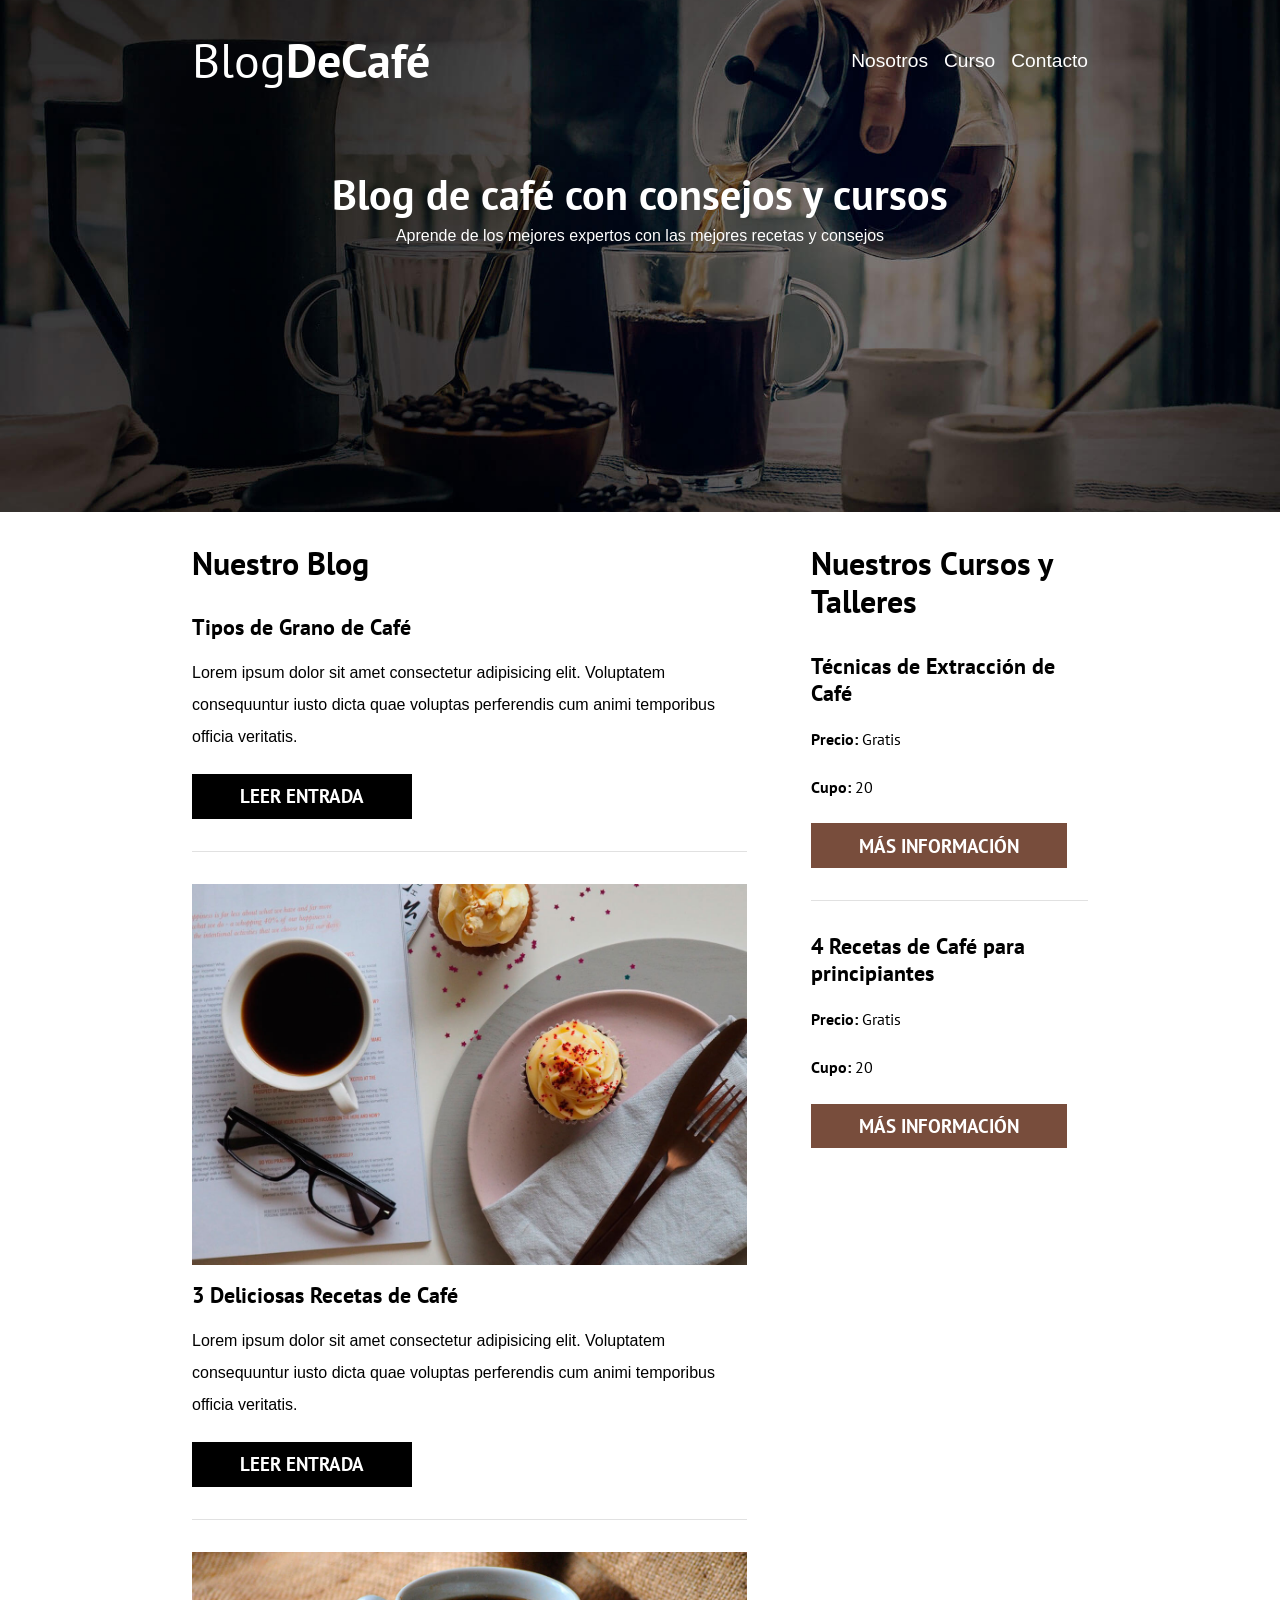
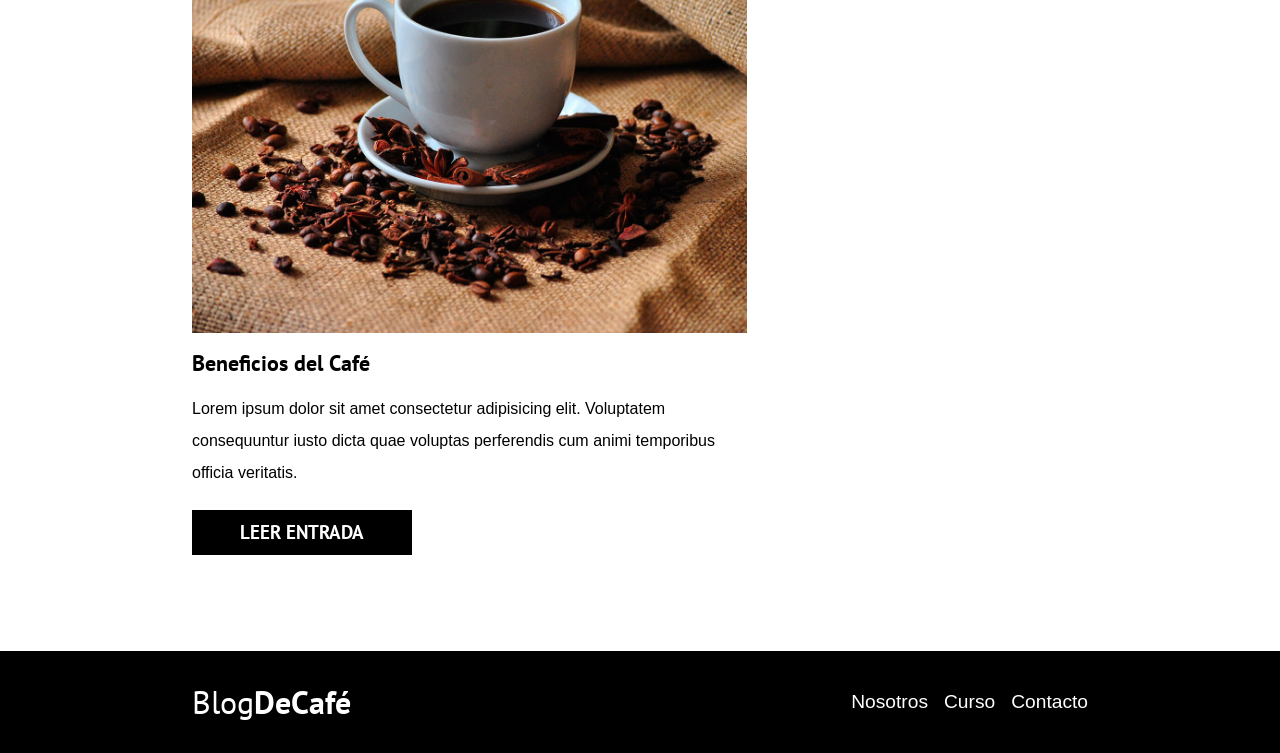
<file: index.html>
<!DOCTYPE html>
<html lang="en">
<head>
    <meta charset="UTF-8">
    <meta name="viewport" content="width=device-width, initial-scale=1.0">
    <title>Blog de Café</title>
    <!-- PREFETCH ES PARA CARGAR LA PÁGINA QUE NOSOSTROS ESPERAMOS QUE EL USUARIO VISITARÁ EN SEGUIDA -->
    <link rel="prefetch" href="nosotros.html" as="document"> 
    <meta name="description" content="Página web de blog de café">
    
    


<!-- PRELOAD -->
<!-- EN PRELOAD SE CARGA TODO LO QUE OCUPAMOS QUE CARGUE LO ANTES POSIBLE -->

    <link rel="preload" href="css/normalize.css" as="style">
    <link rel="stylesheet" href="css/normalize.css">

    <link rel="preload" href="css/style.css" as="style">
    <link rel="stylesheet" href="css/style.css">

    <link rel="preload" href="https://fonts.googleapis.com/css2?family=Playfair+Display:ital,wght@0,400..900;1,400..900&display=swap" crossorigin="crossorigin" as="font">
    <link href="https://fonts.googleapis.com/css2?family=Playfair+Display:ital,wght@0,400..900;1,400..900&display=swap" rel="stylesheet">

    <link rel="preload" href="https://fonts.googleapis.com/css2?family=PT+Sans:ital,wght@0,400;0,700;1,400;1,700&display=swap" crossorigin="crossorigin" as="font">
    <link href="https://fonts.googleapis.com/css2?family=PT+Sans:ital,wght@0,400;0,700;1,400;1,700&display=swap" rel="stylesheet">

    <!-- PODEMOS CARGAR LO QUE QUERAMOS, IMAGENES, TEXTO, VIDEOS, ETC -->

    <!-- <link rel="preload" href="./blogdecafe_inicio/img/blog1.jpg" as="image"> -->
    








</head>
<body>
    
    <header class="header">

        <div class="contenedor">
            <div class="barra">
                <a href="index.html" class="logo">
                    <h1 class="logo__nombre  no-margin centrar-texto">Blog<span class="logo__bold">DeCafé</span></h1>
                </a>

                <nav class="navegacion">
                    <a href="nosotros.html" class="navegacion__enlace">Nosotros</a>
                    <a href="cursos.html" class="navegacion__enlace">Curso</a>
                    <a href="contacto.html" class="navegacion__enlace">Contacto</a>
                </nav>
            </div>
        </div>

        <div class="header__texto">
            <h2 class="no-margin">Blog de café con consejos y cursos</h2>
            <p class="no-margin">Aprende de los mejores expertos con las mejores recetas y consejos</p>
        </div>

    </header> 

    <div class="contenedor contenido-principal">

        <main class="blog">
            <h3>Nuestro Blog</h3>

            <article class="entrada">
                <div class="entrada__imagen">

                    <picture>
                        <!-- lo de a continuacion es para bajarle el peso a las imagenes, haciendolas con el tipo de archivo webp -->
                        <source srcset="/blogdecafe_inicio/img/blog1.webp" type="image/webp">
                        <!-- <img loading="lazy" src="./blogdecafe_inicio/img/blog1.jpg" alt="imagen blog"> -->
                    <!-- EL LOADIN LAZY ES PARA QUE DESCARGUE ESE CONTENIDO CUANDO LLEGUE A EL -->

                    </picture>

                    
                </div>

                <div class="entrada__contenido">
                    <h4 class="no-margin">Tipos de Grano de Café</h4>
                    <p>Lorem ipsum dolor sit amet consectetur adipisicing elit. Voluptatem consequuntur iusto dicta quae voluptas perferendis cum animi temporibus officia veritatis.</p>

                    <a href="entrada.html" class="boton boton--primario">Leer Entrada</a>
                </div>

            </article>

            <article class="entrada">
                <div class="entrada__imagen">
                    <img loading="lazy" src="blogdecafe_inicio/img/blog2.jpg" alt="imagen blog">
                </div>

                <div class="entrada__contenido">
                    <h4 class="no-margin">3 Deliciosas Recetas de Café</h4>
                    <p>Lorem ipsum dolor sit amet consectetur adipisicing elit. Voluptatem consequuntur iusto dicta quae voluptas perferendis cum animi temporibus officia veritatis.</p>

                    <a href="entrada.html" class="boton boton--primario">Leer Entrada</a>
                </div>

            </article>

            <article class="entrada">
                <div class="entrada__imagen">
                    <img loading="lazy" src="blogdecafe_inicio/img/blog3.jpg" alt="imagen blog">
                </div>

                <div class="entrada__contenido">
                    <h4 class="no-margin">Beneficios del Café</h4>
                    <p>Lorem ipsum dolor sit amet consectetur adipisicing elit. Voluptatem consequuntur iusto dicta quae voluptas perferendis cum animi temporibus officia veritatis.</p>

                    <a href="entrada.html" class="boton boton--primario">Leer Entrada</a>
                </div>

            </article>

        </main>

        <aside class="sidebar">
            <h3>Nuestros Cursos y Talleres</h3>

            <ul class="cursos no-padding">
                <li class="widget-curso">
                    <h4 class="no-margin">Técnicas de Extracción de Café</h4>
                    <p class="widget-curso__label">Precio: <span class="widget-curso__info">Gratis</span></p>
                    <p class="widget-curso__label">Cupo: <span class="widget-curso__info">20</span></p>
                    <a href="entrada.html" class="boton boton--secundario">Más Información</a>
                </li>


                <li class="widget-curso">
                    <h4 class="no-margin">4 Recetas de Café para principiantes</h4>
                    <p class="widget-curso__label">Precio: <span class="widget-curso__info">Gratis</span></p>
                    <p class="widget-curso__label">Cupo: <span class="widget-curso__info">20</span></p>
                    <a href="entrada.html" class="boton boton--secundario">Más Información</a>
                </li>
                
            </ul>

        </aside>

    </div>

    <footer class="footer">

        <div class="contenedor barra">
            <a href="index.html" class="logo">
                <h3 class="logo__nombre  no-margin centrar-texto">Blog<span class="logo__bold">DeCafé</span></h3>
            </a>

            <nav class="navegacion">
                <a href="nosotros.html" class="navegacion__enlace">Nosotros</a>
                <a href="cursos.html" class="navegacion__enlace">Curso</a>
                <a href="contacto.html" class="navegacion__enlace">Contacto</a>
            </nav>
        </div>


    </footer>
    
    <script src="js/modernizr.js"></script>
    
</body>
</html>
</file>
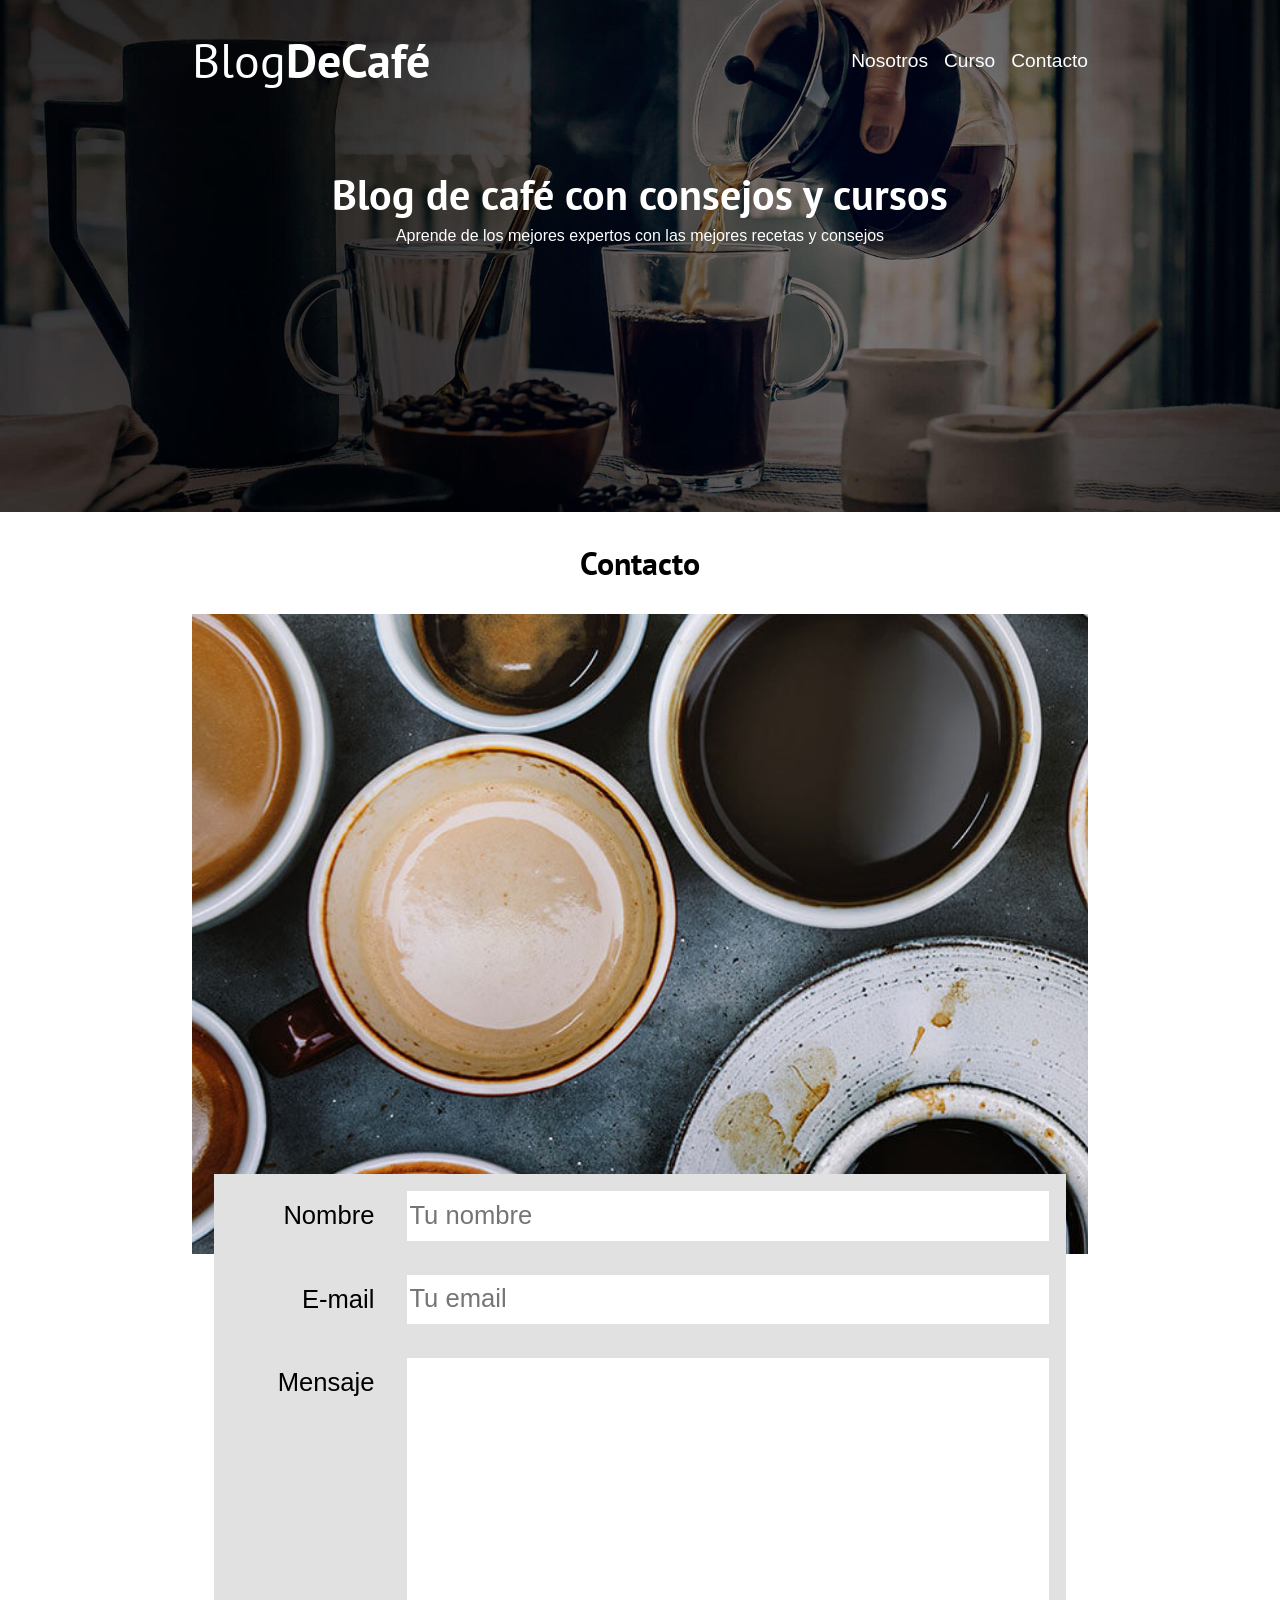
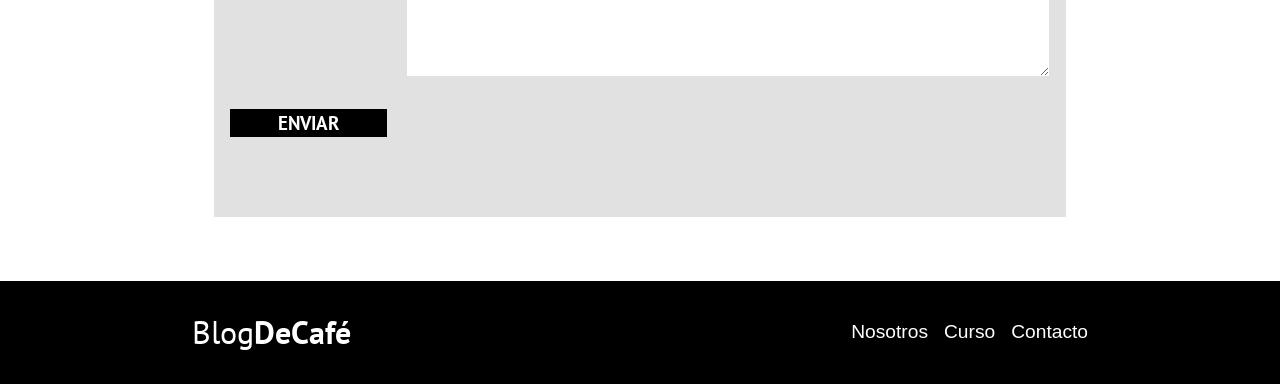
<file: contacto.html>
<!DOCTYPE html>
<html lang="en">
    <head>
        <meta charset="UTF-8">
        <meta name="viewport" content="width=device-width, initial-scale=1.0">
        <title>Blog de Café</title>
        <link rel="stylesheet" href="css/normalize.css">
        <link rel="stylesheet" href="css/style.css">
        <link
            href="https://fonts.googleapis.com/css2?family=Playfair+Display:ital,wght@0,400..900;1,400..900&display=swap"
            rel="stylesheet">
        <link
            href="https://fonts.googleapis.com/css2?family=PT+Sans:ital,wght@0,400;0,700;1,400;1,700&display=swap"
            rel="stylesheet">
    </head>
    <body>

        <header class="header">

            <div class="contenedor">
                <div class="barra">
                    <a href="index.html" class="logo">
                        <h1
                            class="logo__nombre  no-margin centrar-texto">Blog<span
                                class="logo__bold">DeCafé</span></h1>
                    </a>

                    <nav class="navegacion">
                        <a href="nosotros.html"
                            class="navegacion__enlace">Nosotros</a>
                        <a href="cursos.html"
                            class="navegacion__enlace">Curso</a>
                        <a href="contacto.html"
                            class="navegacion__enlace">Contacto</a>
                    </nav>
                </div>
            </div>

            <div class="header__texto">
                <h2 class="no-margin">Blog de café con consejos y cursos</h2>
                <p class="no-margin">Aprende de los mejores expertos con las
                    mejores recetas y consejos</p>
            </div>

        </header>

        <main class="contenedor">

            <h3 class="centrar-texto">Contacto</h3>

            <div class="contacto-bg">

            </div>

            <form class="formulario">
                <div class="campo">

                    <label class="campo__label" for="nombre">Nombre</label>
                    <input class="campo__field" type="text"
                        placeholder="Tu nombre" id="nombre">
                </div>

                <div class="campo">

                    <label class="campo__label" for="email">E-mail</label>
                    <input class="campo__field" type="email"
                        placeholder="Tu email" id="email">
                </div>

                <div class="campo">

                    <label class="campo__label campo__field--textarea"
                        for="mensaje">Mensaje</label>
                    <textarea class="campo__field" name
                        id="mensaje"></textarea>
                </div>

                <div class="campo">
                    <input type="submit" value="Enviar"
                        class="boton boton--primario">
                </div>

            </form>

        </main>

        <footer class="footer">

            <div class="contenedor barra">
                <a href="index.html" class="logo">
                    <h3 class="logo__nombre  no-margin centrar-texto">Blog<span
                            class="logo__bold">DeCafé</span></h3>
                </a>

                <nav class="navegacion">
                    <a href="nosotros.html"
                        class="navegacion__enlace">Nosotros</a>
                    <a href="cursos.html" class="navegacion__enlace">Curso</a>
                    <a href="contacto.html"
                        class="navegacion__enlace">Contacto</a>
                </nav>
            </div>

        </footer>

    </body>
</html>
</file>
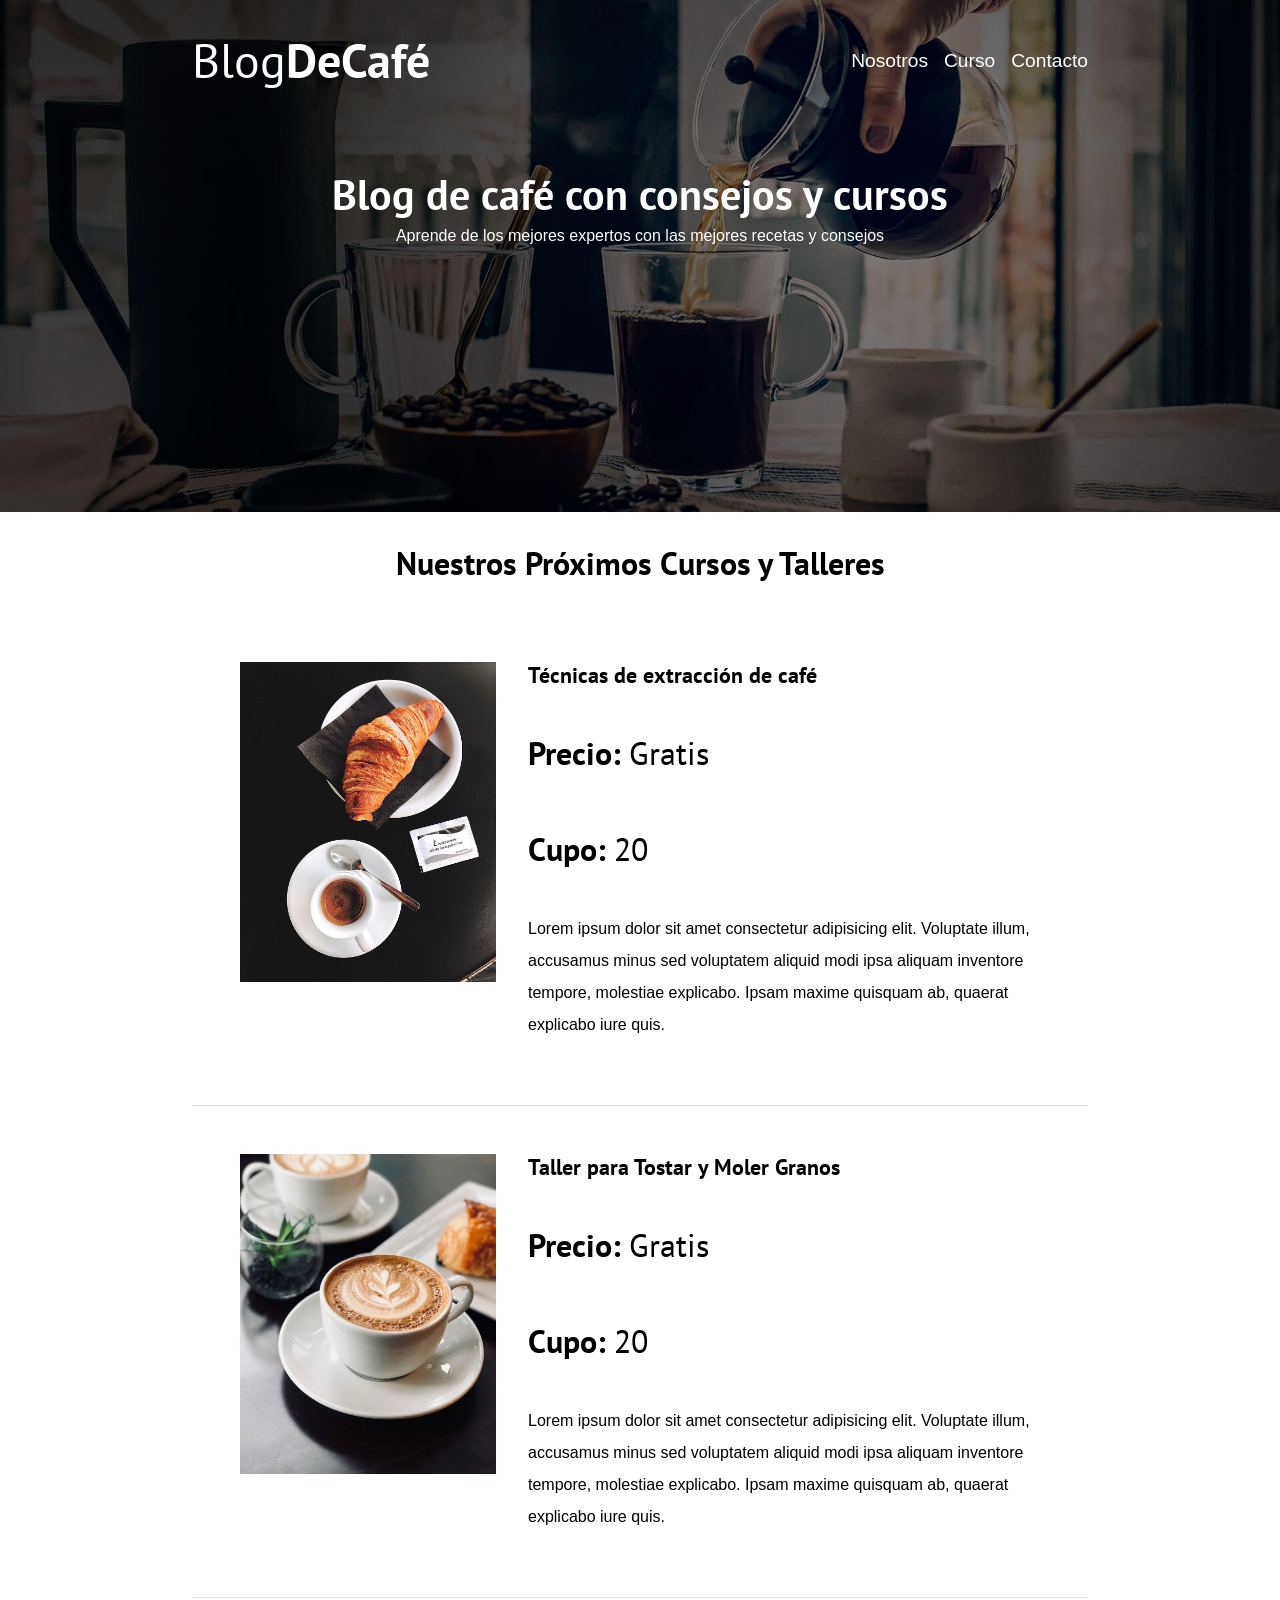
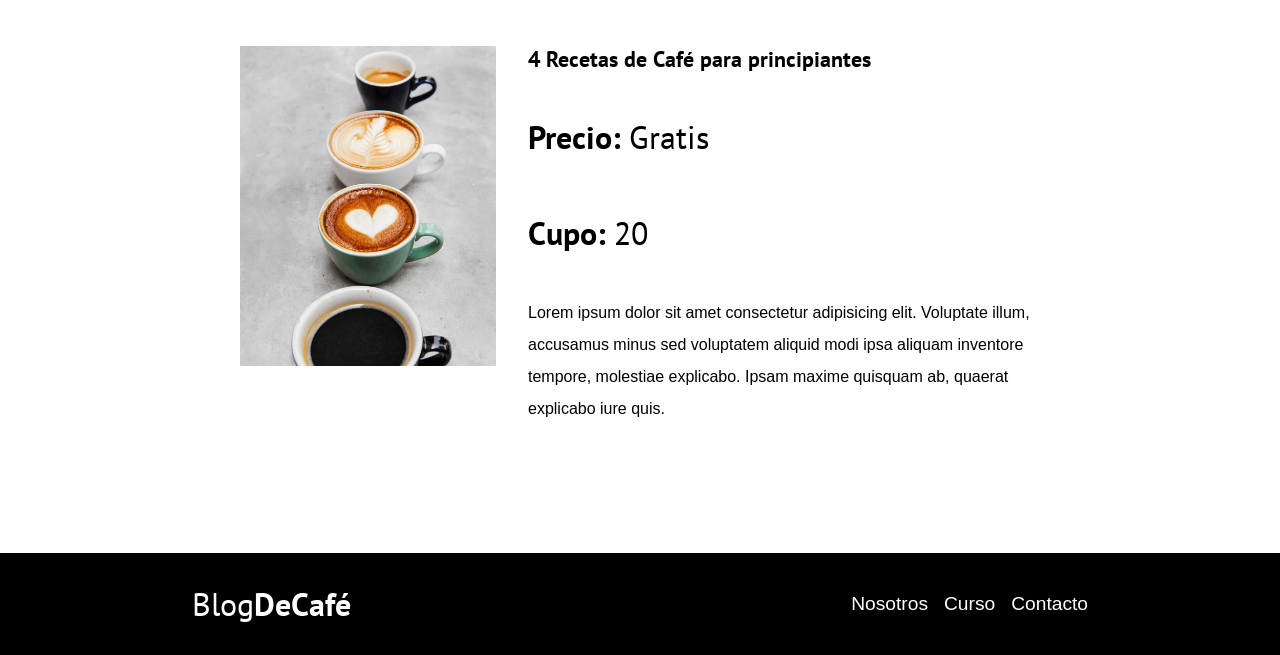
<file: cursos.html>
<!DOCTYPE html>
<html lang="en">
    <head>
        <meta charset="UTF-8">
        <meta name="viewport" content="width=device-width, initial-scale=1.0">
        <title>Blog de Café</title>
        <link rel="stylesheet" href="css/normalize.css">
        <link rel="stylesheet" href="css/style.css">
        <link
            href="https://fonts.googleapis.com/css2?family=Playfair+Display:ital,wght@0,400..900;1,400..900&display=swap"
            rel="stylesheet">
        <link
            href="https://fonts.googleapis.com/css2?family=PT+Sans:ital,wght@0,400;0,700;1,400;1,700&display=swap"
            rel="stylesheet">
    </head>
    <body>

        <header class="header">

            <div class="contenedor">
                <div class="barra">
                    <a href="index.html" class="logo">
                        <h1
                            class="logo__nombre  no-margin centrar-texto">Blog<span
                                class="logo__bold">DeCafé</span></h1>
                    </a>

                    <nav class="navegacion">
                        <a href="nosotros.html"
                            class="navegacion__enlace">Nosotros</a>
                        <a href="cursos.html"
                            class="navegacion__enlace">Curso</a>
                        <a href="contacto.html"
                            class="navegacion__enlace">Contacto</a>
                    </nav>
                </div>
            </div>

            <div class="header__texto">
                <h2 class="no-margin">Blog de café con consejos y cursos</h2>
                <p class="no-margin">Aprende de los mejores expertos con las
                    mejores recetas y consejos</p>
            </div>

        </header>

        <main class="contenedor">

            <h3 class="centrar-texto">Nuestros Próximos Cursos y Talleres</h3>

            <div class="curso">


                <div class="curso-imagen">
                    <img src="blogdecafe_inicio/img/curso1.jpg"
                        alt="Imagen del curso">
                </div>


                <div class="curso-informacion">

                    <h4 class="no-margin">Técnicas de extracción de café</h4>
                <p class="curso__label">Precio: <span
                        class="curso__info">Gratis</span></p>
                <p class="curso__label">Cupo: <span
                        class="curso__info">20</span></p>
                <p class="curso__descripcion">Lorem ipsum dolor sit amet consectetur adipisicing elit.
                    Voluptate illum, accusamus minus sed voluptatem aliquid modi
                    ipsa aliquam inventore tempore, molestiae explicabo. Ipsam
                    maxime quisquam ab, quaerat explicabo iure quis.</p>

                </div> <!--.curso-informacion-->
            </div> <!--.curso-->



            <div class="curso">


                <div class="curso-imagen">
                    <img src="blogdecafe_inicio/img/curso2.jpg"
                        alt="Imagen del curso">
                </div>


                <div class="curso-informacion">

                    <h4 class="no-margin">Taller para Tostar y Moler Granos</h4>
                <p class="curso__label">Precio: <span
                        class="curso__info">Gratis</span></p>
                <p class="curso__label">Cupo: <span
                        class="curso__info">20</span></p>
                <p class="curso__descripcion">Lorem ipsum dolor sit amet consectetur adipisicing elit.
                    Voluptate illum, accusamus minus sed voluptatem aliquid modi
                    ipsa aliquam inventore tempore, molestiae explicabo. Ipsam
                    maxime quisquam ab, quaerat explicabo iure quis.</p>

                </div> <!--.curso-informacion-->
            </div> <!--.curso-->



            <div class="curso">


                <div class="curso-imagen">
                    <img src="blogdecafe_inicio/img/curso3.jpg"
                        alt="Imagen del curso">
                </div>


                <div class="curso-informacion">

                    <h4 class="no-margin">4 Recetas de Café para principiantes</h4>
                <p class="curso__label">Precio: <span
                        class="curso__info">Gratis</span></p>
                <p class="curso__label">Cupo: <span
                        class="curso__info">20</span></p>
                <p class="curso__descripcion">Lorem ipsum dolor sit amet consectetur adipisicing elit.
                    Voluptate illum, accusamus minus sed voluptatem aliquid modi
                    ipsa aliquam inventore tempore, molestiae explicabo. Ipsam
                    maxime quisquam ab, quaerat explicabo iure quis.</p>

                </div> <!--.curso-informacion-->
            </div> <!--.curso-->

        </main>

        <footer class="footer">

            <div class="contenedor barra">
                <a href="index.html" class="logo">
                    <h3 class="logo__nombre  no-margin centrar-texto">Blog<span
                            class="logo__bold">DeCafé</span></h3>
                </a>

                <nav class="navegacion">
                    <a href="nosotros.html"
                        class="navegacion__enlace">Nosotros</a>
                    <a href="cursos.html" class="navegacion__enlace">Curso</a>
                    <a href="contacto.html"
                        class="navegacion__enlace">Contacto</a>
                </nav>
            </div>

        </footer>

    </body>
</html>
</file>
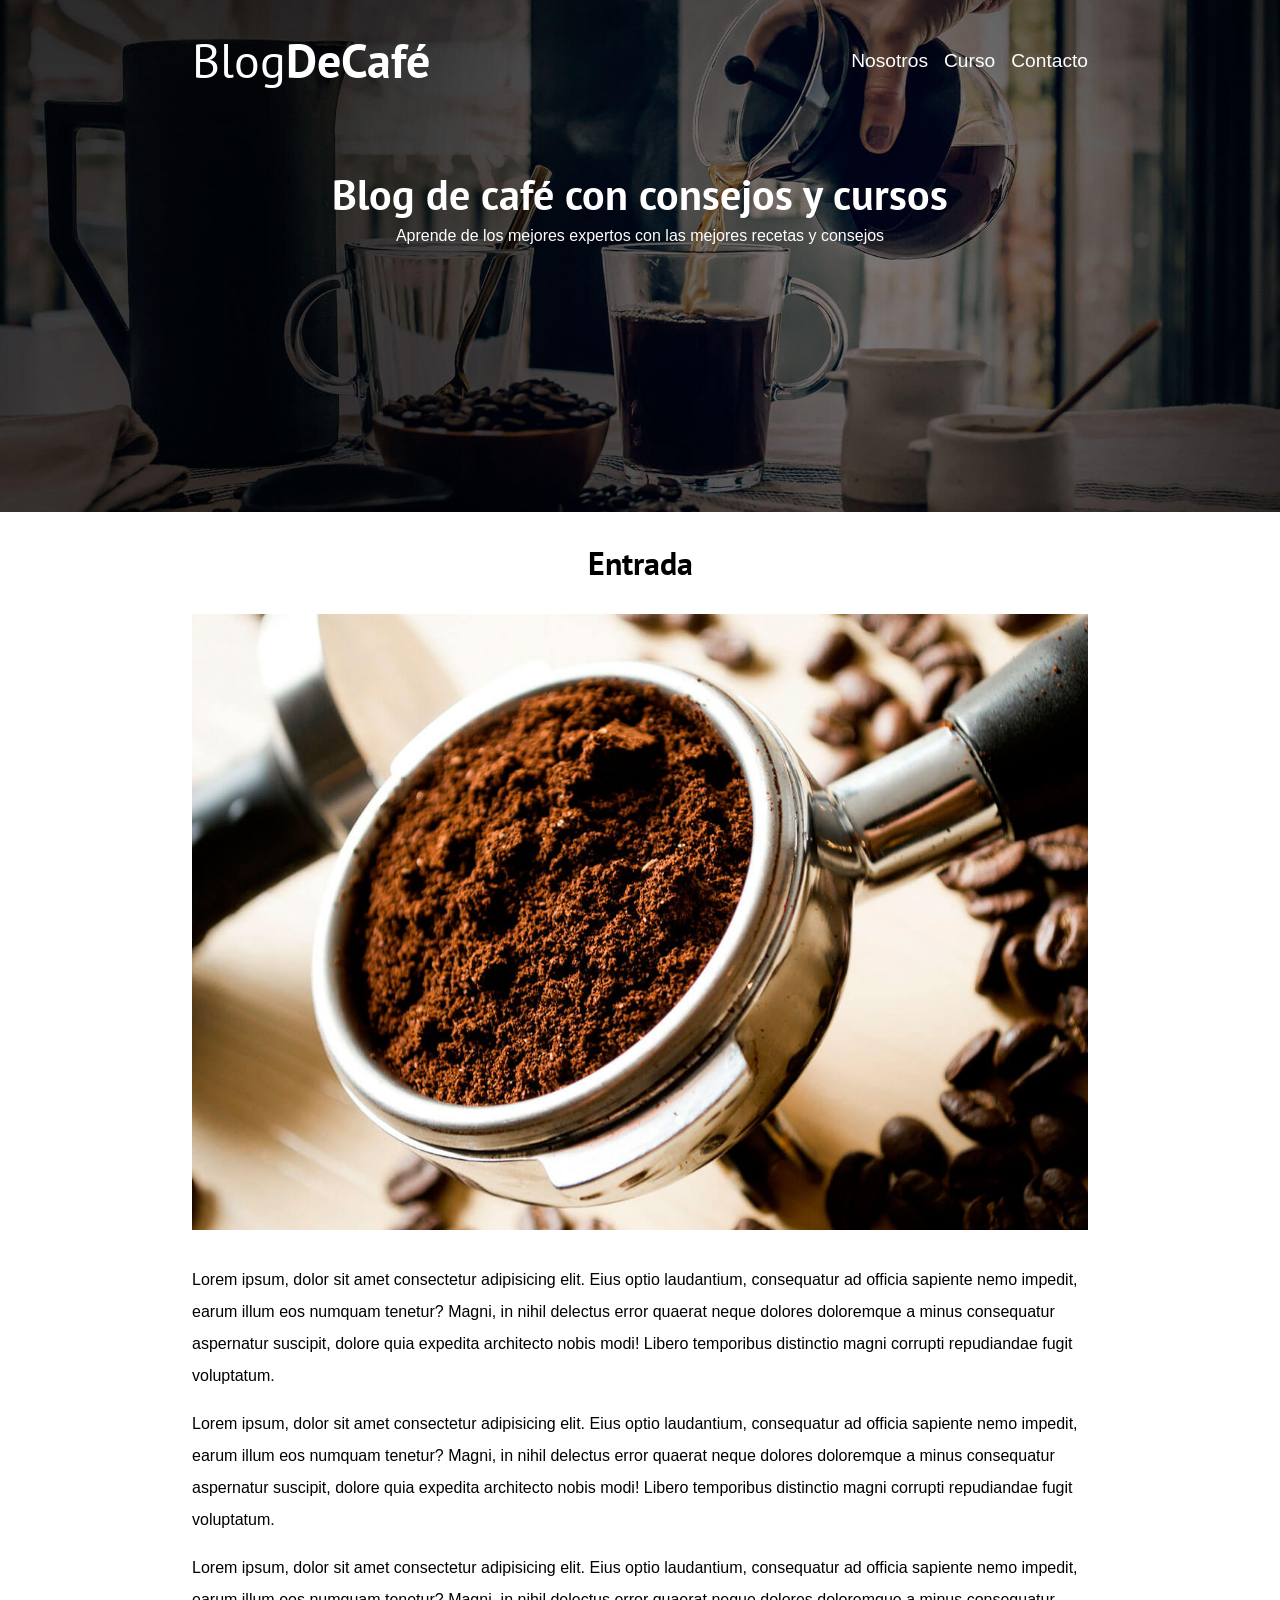
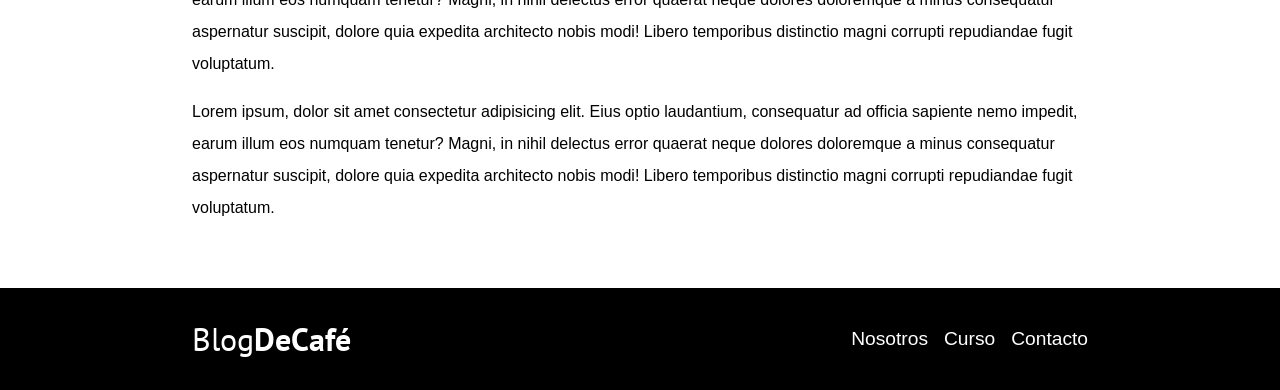
<file: entrada.html>
<!DOCTYPE html>
<html lang="en">
    <head>
        <meta charset="UTF-8">
        <meta name="viewport" content="width=device-width, initial-scale=1.0">
        <title>Blog de Café</title>
        <link rel="stylesheet" href="css/normalize.css">
        <link rel="stylesheet" href="css/style.css">
        <link
            href="https://fonts.googleapis.com/css2?family=Playfair+Display:ital,wght@0,400..900;1,400..900&display=swap"
            rel="stylesheet">
        <link
            href="https://fonts.googleapis.com/css2?family=PT+Sans:ital,wght@0,400;0,700;1,400;1,700&display=swap"
            rel="stylesheet">
    </head>
    <body>

        <header class="header">

            <div class="contenedor">
                <div class="barra">
                    <a href="index.html" class="logo">
                        <h1
                            class="logo__nombre  no-margin centrar-texto">Blog<span
                                class="logo__bold">DeCafé</span></h1>
                    </a>

                    <nav class="navegacion">
                        <a href="nosotros.html"
                            class="navegacion__enlace">Nosotros</a>
                        <a href="cursos.html"
                            class="navegacion__enlace">Curso</a>
                        <a href="contacto.html"
                            class="navegacion__enlace">Contacto</a>
                    </nav>
                </div>
            </div>

            <div class="header__texto">
                <h2 class="no-margin">Blog de café con consejos y cursos</h2>
                <p class="no-margin">Aprende de los mejores expertos con las
                    mejores recetas y consejos</p>
            </div>

        </header>

        <main class="contenedor">

            <h3 class="centrar-texto">Entrada</h3>

            <div class="entrada__imagen">
                <img src="blogdecafe_inicio/img/blog1.jpg" alt="imagen-entrada">
            </div>

            <p class="entrada__informacion">
                Lorem ipsum, dolor sit amet consectetur adipisicing elit. Eius
                optio laudantium, consequatur ad officia sapiente nemo impedit,
                earum illum eos numquam tenetur? Magni, in nihil delectus error
                quaerat neque dolores doloremque a minus consequatur aspernatur
                suscipit, dolore quia expedita architecto nobis modi! Libero
                temporibus distinctio magni corrupti repudiandae fugit
                voluptatum.
            </p>

            <p class="entrada__informacion">
                Lorem ipsum, dolor sit amet consectetur adipisicing elit. Eius
                optio laudantium, consequatur ad officia sapiente nemo impedit,
                earum illum eos numquam tenetur? Magni, in nihil delectus error
                quaerat neque dolores doloremque a minus consequatur aspernatur
                suscipit, dolore quia expedita architecto nobis modi! Libero
                temporibus distinctio magni corrupti repudiandae fugit
                voluptatum.
            </p>

            <p class="entrada__informacion">
                Lorem ipsum, dolor sit amet consectetur adipisicing elit. Eius
                optio laudantium, consequatur ad officia sapiente nemo impedit,
                earum illum eos numquam tenetur? Magni, in nihil delectus error
                quaerat neque dolores doloremque a minus consequatur aspernatur
                suscipit, dolore quia expedita architecto nobis modi! Libero
                temporibus distinctio magni corrupti repudiandae fugit
                voluptatum.
            </p>

            <p class="entrada__informacion">
                Lorem ipsum, dolor sit amet consectetur adipisicing elit. Eius
                optio laudantium, consequatur ad officia sapiente nemo impedit,
                earum illum eos numquam tenetur? Magni, in nihil delectus error
                quaerat neque dolores doloremque a minus consequatur aspernatur
                suscipit, dolore quia expedita architecto nobis modi! Libero
                temporibus distinctio magni corrupti repudiandae fugit
                voluptatum.
            </p>

        </main>

        <footer class="footer">

            <div class="contenedor barra">
                <a href="index.html" class="logo">
                    <h3 class="logo__nombre  no-margin centrar-texto">Blog<span
                            class="logo__bold">DeCafé</span></h3>
                </a>

                <nav class="navegacion">
                    <a href="nosotros.html"
                        class="navegacion__enlace">Nosotros</a>
                    <a href="cursos.html" class="navegacion__enlace">Curso</a>
                    <a href="contacto.html"
                        class="navegacion__enlace">Contacto</a>
                </nav>
            </div>

        </footer>

    </body>
</html>
</file>
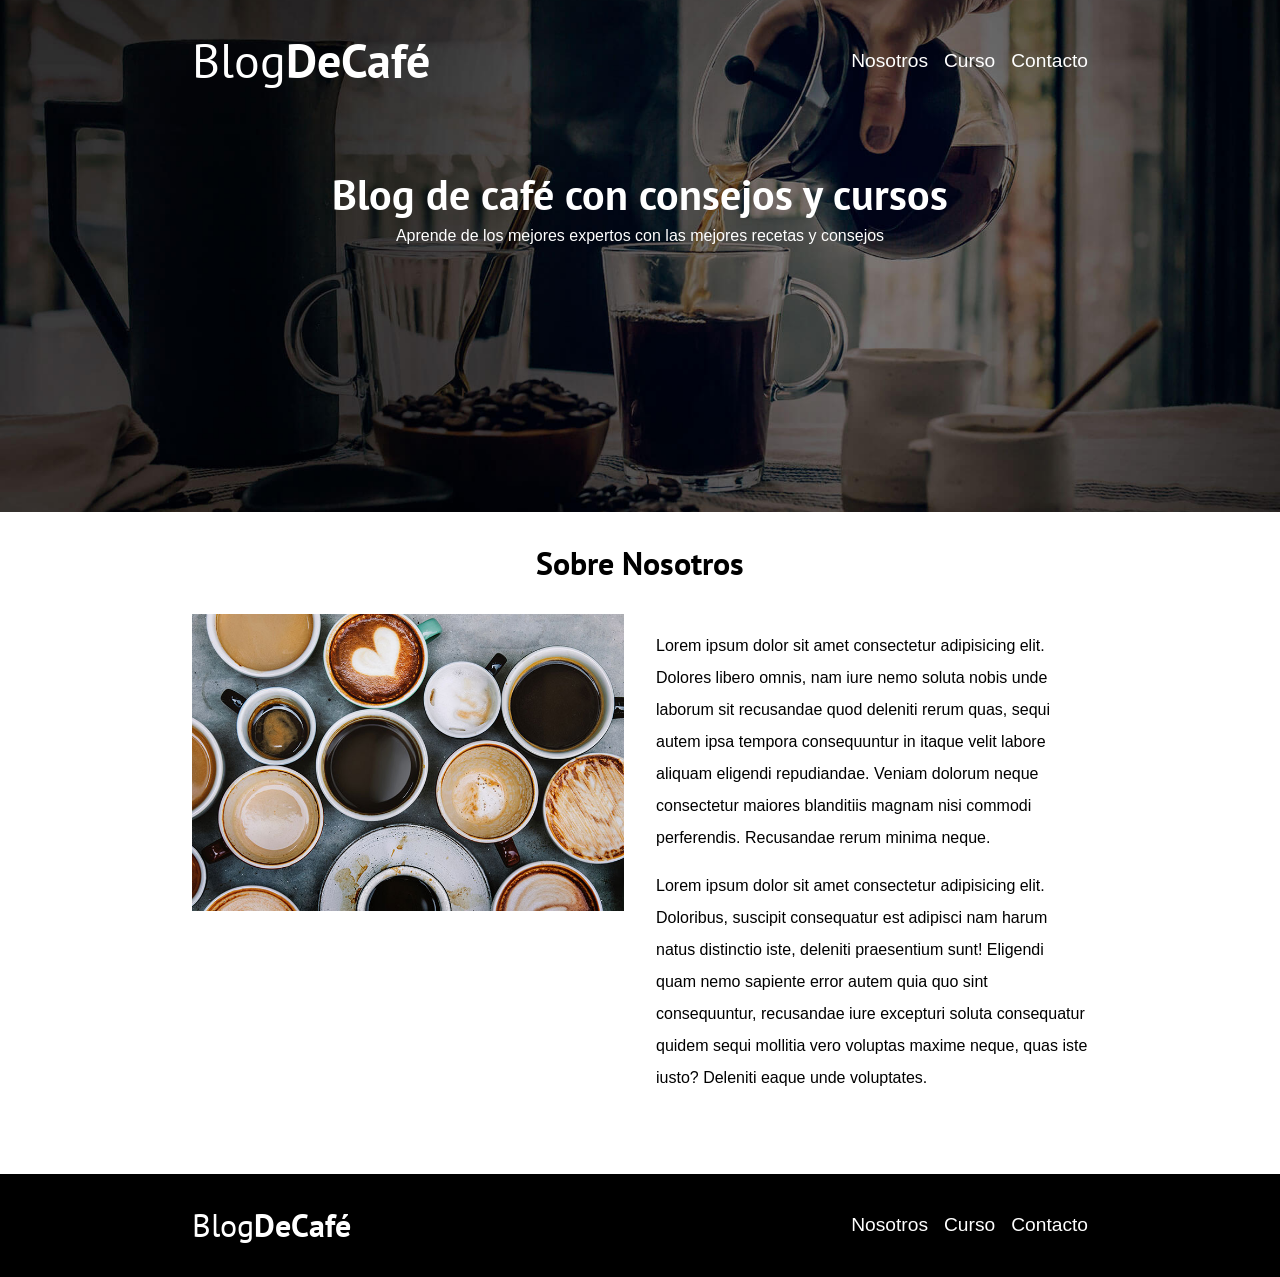
<file: nosotros.html>
<!DOCTYPE html>
<html lang="en">
<head>
    <meta charset="UTF-8">
    <meta name="viewport" content="width=device-width, initial-scale=1.0">
    <title>Blog de Café</title>
    <link rel="stylesheet" href="css/normalize.css">
    <link rel="stylesheet" href="css/style.css">
    <link href="https://fonts.googleapis.com/css2?family=Playfair+Display:ital,wght@0,400..900;1,400..900&display=swap" rel="stylesheet">
    <link href="https://fonts.googleapis.com/css2?family=PT+Sans:ital,wght@0,400;0,700;1,400;1,700&display=swap" rel="stylesheet">
</head>
<body>
    
    <header class="header">

        <div class="contenedor">
            <div class="barra">
                <a href="index.html" class="logo">
                    <h1 class="logo__nombre  no-margin centrar-texto">Blog<span class="logo__bold">DeCafé</span></h1>
                </a>

                <nav class="navegacion">
                    <a href="nosotros.html" class="navegacion__enlace">Nosotros</a>
                    <a href="cursos.html" class="navegacion__enlace">Curso</a>
                    <a href="contacto.html" class="navegacion__enlace">Contacto</a>
                </nav>
            </div>
        </div>

        <div class="header__texto">
            <h2 class="no-margin">Blog de café con consejos y cursos</h2>
            <p class="no-margin">Aprende de los mejores expertos con las mejores recetas y consejos</p>
        </div>

    </header> 

    <main class="contenedor">

        <h3 class="centrar-texto">Sobre Nosotros</h3>

        <div class="sobre-nosotros">
            <div class="sobre-nosotros__imagen">
                <img src="blogdecafe_inicio/img/nosotros.jpg" alt="imagen nosotros">
            </div>

            <div class="sobre-nosotros__texto">
                <p>Lorem ipsum dolor sit amet consectetur adipisicing elit. Dolores libero omnis, nam iure nemo soluta nobis unde laborum sit recusandae quod deleniti rerum quas, sequi autem ipsa tempora consequuntur in itaque velit labore aliquam eligendi repudiandae. Veniam dolorum neque consectetur maiores blanditiis magnam nisi commodi perferendis. Recusandae rerum minima neque.</p>

                <p>Lorem ipsum dolor sit amet consectetur adipisicing elit. Doloribus, suscipit consequatur est adipisci nam harum natus distinctio iste, deleniti praesentium sunt! Eligendi quam nemo sapiente error autem quia quo sint consequuntur, recusandae iure excepturi soluta consequatur quidem sequi mollitia vero voluptas maxime neque, quas iste iusto? Deleniti eaque unde voluptates.</p>

            </div>
        </div>
      
    </main>


    <footer class="footer">

        <div class="contenedor barra">
            <a href="index.html" class="logo">
                <h3 class="logo__nombre  no-margin centrar-texto">Blog<span class="logo__bold">DeCafé</span></h3>
            </a>

            <nav class="navegacion">
                <a href="nosotros.html" class="navegacion__enlace">Nosotros</a>
                <a href="cursos.html" class="navegacion__enlace">Curso</a>
                <a href="contacto.html" class="navegacion__enlace">Contacto</a>
            </nav>
        </div>


    </footer>
    
</body>
</html>
</file>
<file: css/style.css>
:root{
    --fuenteHeading: 'PT Sans', sans-serif;
    --fuenteParrafos: 'Open Sans', sans-serif;

    --primario: #784D3C;
    --gris: #e1e1e1;
    --blanco: #ffffff;
    --negro: #000000;
}


hmtl{
    box-sizing: border-box;
    font-size: 62.5%; /*este valor se coloca para que 1rem = 10px. Es más fácil y son más dinámicos de trabajar los rem, para páginas responsive*/
}

*, *:before, *:after{
    box-sizing: border-box;
}

body{
    font-family: var(--fuenteParrafos);
    font-size: 1.6rem;
    line-height: 2; /*es el interlineado entre las letras. Este es un blog y se recomienda que tengan un poco más de espaciado, para leer mejor*/

}


/* GLOBALES */


.contenedor{
    width: min(70%, 120rem);
    margin: 0 auto;
}

a{
    text-decoration: none;
}

h1, h2, h3, h4{
    font-family: var(--fuenteHeading);
    line-height: 1.2;
}

h1{
    font-size: 3rem;
}

h2{
    font-size: 2.6rem
}

h3{
    font-size: 2rem;
}

h4{
    font-size: 1.4rem;
}

p{
    font-size: 1rem;
}


img{
    max-width: 100%;
}






/* UTILIDADES */

.no-margin{
    margin: 0;
}

.no-padding{
    padding: 0;
}

.centrar-texto{
    text-align: center;
}



/* HEADER */

.header{
    background-image: url(../blogdecafe_inicio/img/banner.jpg);
    height: 40rem;
    background-size: cover;
    background-repeat: no-repeat;
    background-position: center center;
}

@media (min-width: 768px) {
    .header{
        height: 32rem;
    }
}

.header__texto{
    text-align: center;
    color: var(--blanco);
    margin-top: 5rem;
}


.barra{
    padding-top: 2rem;
}

@media (min-width: 768px) {
    .barra{
        display: flex;
        justify-content: space-between;
        align-items: center;
    }
    
}

.logo{
    color: var(--blanco);
    font-weight: 400;

}

.logo__nombre{
    font-weight: 400;
}

.logo__bold{
    font-weight: 700;

}

.navegacion__enlace{
    display: block;
    text-align: center;
    font-size: 1.2rem;
    color: var(--blanco);
}

@media (min-width: 768px) {
    .navegacion{
        display: flex;
        gap: 1rem;
    }
}



/* CONTENIDO PRINCIPAL */

@media (min-width: 768px) {
    .contenido-principal{
        display: grid;
        grid-template-columns: 2fr 1fr;
        column-gap: 4rem;
    }
}

.entrada{
    border-bottom: 1px solid var(--gris);
    margin-bottom: 2rem;
}

.entrada:last-of-type{
    border: none;
    margin-bottom: 0;
}

.boton{
    display: block;
    font-family: var(--fuenteHeading);
    color: var(--blanco);
    text-align: center;
    padding: .2rem 3rem;
    font-size: 1.2rem;
    text-transform: uppercase;
    font-weight: 700;
    margin-bottom: 2rem;
    border: none;
 
}

@media (min-width: 768px) {
    .boton{
        display: inline-block;
    }
}

.boton:hover{
    cursor: pointer;
}

.boton--primario{
    background-color: var(--negro);
}

.boton--secundario{
    background-color: var(--primario);
}

.cursos{
    list-style: none;
}



.widget-curso{
    border-bottom: 1px solid var(--gris);
    margin-bottom: 2rem;
}

.widget-curso:last-of-type{
    border: none;
    margin-bottom: 0;
}

.widget-curso__label{
    font-family: var(--fuenteHeading);
    font-weight: 700;

}

.widget-curso__info{
    font-weight: 400;

}



/* FOOTER */

.footer{
    background-color: var(--negro);
    padding-bottom: 2rem;
    margin-top: 4rem;
}





/* SOBRE NOSOTROS */

/* @media (min-width: 768px) {
    .sobre-nosotros{
        display: flex;
        gap: 2rem;
    }

    .sobre-nosotros__imagen,
    .sobre-nosotros__texto{
        flex-basis: 50%;   /* es el width cuando el padre usa display flex
    }
} */


/* LO DE ARRIBA ES LO MISMO DE A CONTINUACIÓN: */

@media (min-width: 768px) {
    .sobre-nosotros{
        display: grid;
        grid-template-columns: repeat(2, 1fr);
        gap: 2rem;
    }
}



/* CURSO */



.curso{
    padding: 3rem;
    border-bottom: 1px solid var(--gris);

}

@media (min-width: 768px) {
    .curso{
        display: grid;
        grid-template-columns: 1fr 2fr;
        gap: 2rem;
        
    }
}

.curso:last-of-type{
    border: none;
}

.curso__label{
    font-family: var(--fuenteHeading);
    font-weight: 700;

}

.curso__info{
    font-weight: 400;

}

.curso__label,
.curso__info{
    font-size: 2rem;
}



/* ENTRADA */








/* CONTACTO */

.contacto-bg {
  
    background-image: url(../blogdecafe_inicio/img/contacto.jpg);
    height: 40rem;
    background-size: cover;
    background-repeat: no-repeat;
}





/* FORMULARIO */


.formulario{
    background-color: var(--gris);
    margin: -5rem auto 0 auto;
    width: 95%;
    padding: 1rem;
    
}


.campo{
    display: block;
    margin-bottom: 2rem;
    gap: 2rem;
    
}

@media (min-width: 768px) {
    .campo{
        display: flex;
        
    }    
}

.campo__label{
    flex: 0 0 9rem;
    text-align: right;

}

.campo__field{
    flex: 1;
    width: 14rem;
    border: 1px solid var(--gris);

}

.campo__field--textarea{
    height: 20rem;
}
</file>
